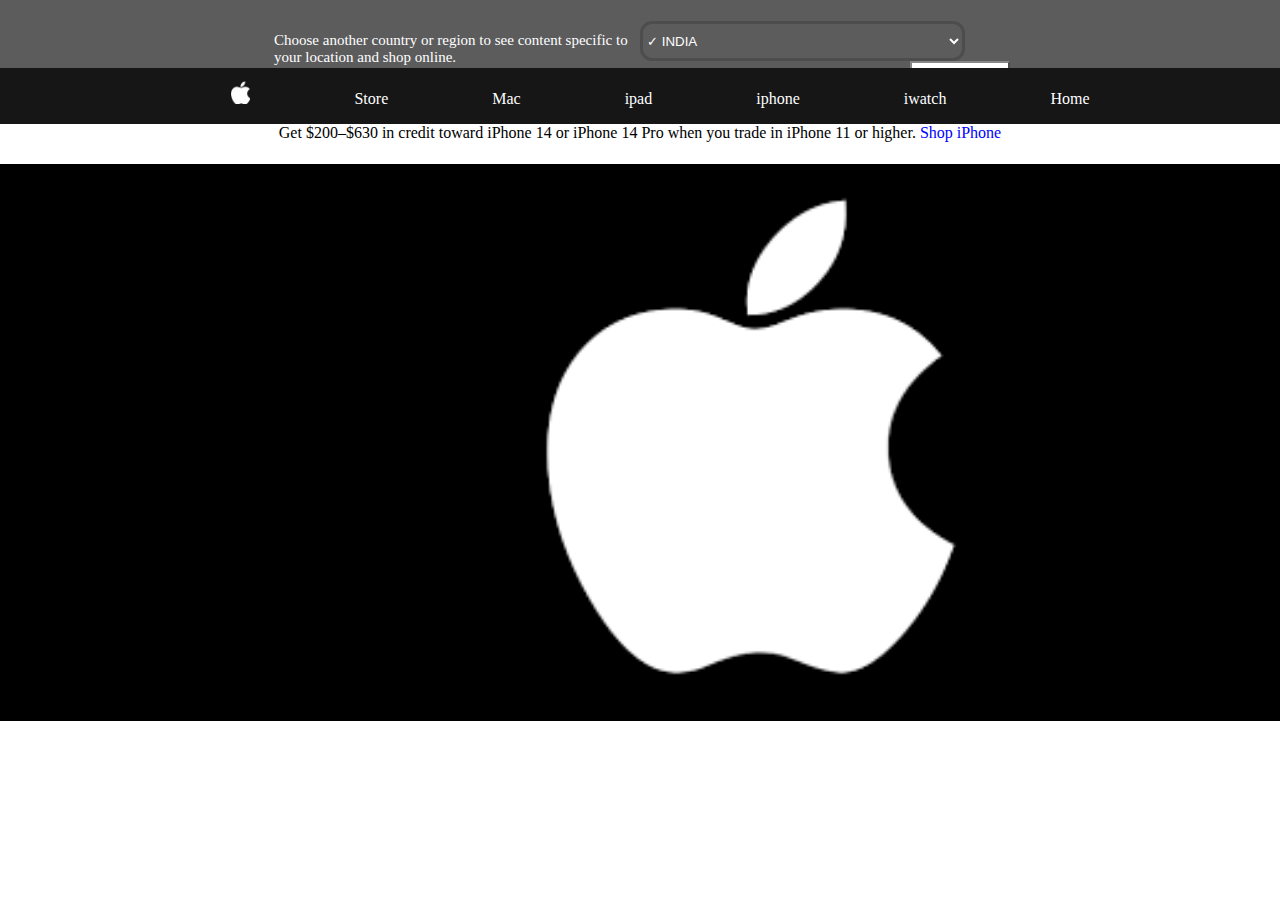
<file: index.html>
<!DOCTYPE html>
<html lang="en">

<head>
    <meta charset="UTF-8">
    <meta http-equiv="X-UA-Compatible" content="IE=edge">
    <meta name="viewport" content="width=device-width, initial-scale=1.0">
    <title>Document</title>
    
    <link rel="stylesheet" href="style.css">
    <link href="https://cdn.jsdelivr.net/npm/bootstrap@5.3.0/dist/css/bootstrap.min.css" rel="stylesheet" integrity="sha384-9ndCyUaIbzAi2FUVXJi0CjmCapSmO7SnpJef0486qhLnuZ2cdeRhO02iuK6FUUVM" crossorigin="anonymous">
</head>

<body>
    
    
    <div class="top">
        <div class="top-left">
            <p style="margin-left: 274px;
            font-size: 15px;">Choose another country or region to see content specific to your location and shop
                online.</p>
        </div>
        <div class="top-right">
            <select class="select">
                <option>&#10003; INDIA</option>
                <option>&#10003; RUSSIA</option>
                <option>&#10003; USA</option>
                <option>&#10003; CHINA</option>
            </select>
            <a href="Mac.html"> <button class="top-btn">Continue</button></a>
            <a href="index.html">
                <h1 id="x">&#9747;</h1>
            </a>
        </div>

    </div>
    <div class="first-box">
        <div class="first-top">
            <ul>
                <li><a href="index.html"><img width="20px" src="logo-apple.jpg"></a></li>
                <li><a href="iphone.html" style="color: white;">Store</a></li>

                <li><a href="Mac.html" style="color: white;">Mac</a></li>
                <li><a href="ipad.html" style="color: white;">ipad</a></li>
                <li><a href="iphone.html" style="color: white;">iphone</a></li>
                <li><a href="iwatch.html" style="color: white;">iwatch</a></li>
                
               
               

                <li><a href="index.html" style="color: white;">Home</a></li>
            </ul>
            <div class="second-box">
                <p>Get $200–$630 in credit toward iPhone 14 or iPhone 14 Pro when you trade in iPhone 11 or higher. <a href="iphone.html"
                        id="shop">Shop iPhone</a> </p>
            </div>
        </div>
        <img src="main-logo.png" class="mob-img">

    </div>



    <script src="https://cdn.jsdelivr.net/npm/bootstrap@5.3.0/dist/js/bootstrap.bundle.min.js" integrity="sha384-geWF76RCwLtnZ8qwWowPQNguL3RmwHVBC9FhGdlKrxdiJJigb/j/68SIy3Te4Bkz" crossorigin="anonymous"></script>
</body>

</html>
</file>
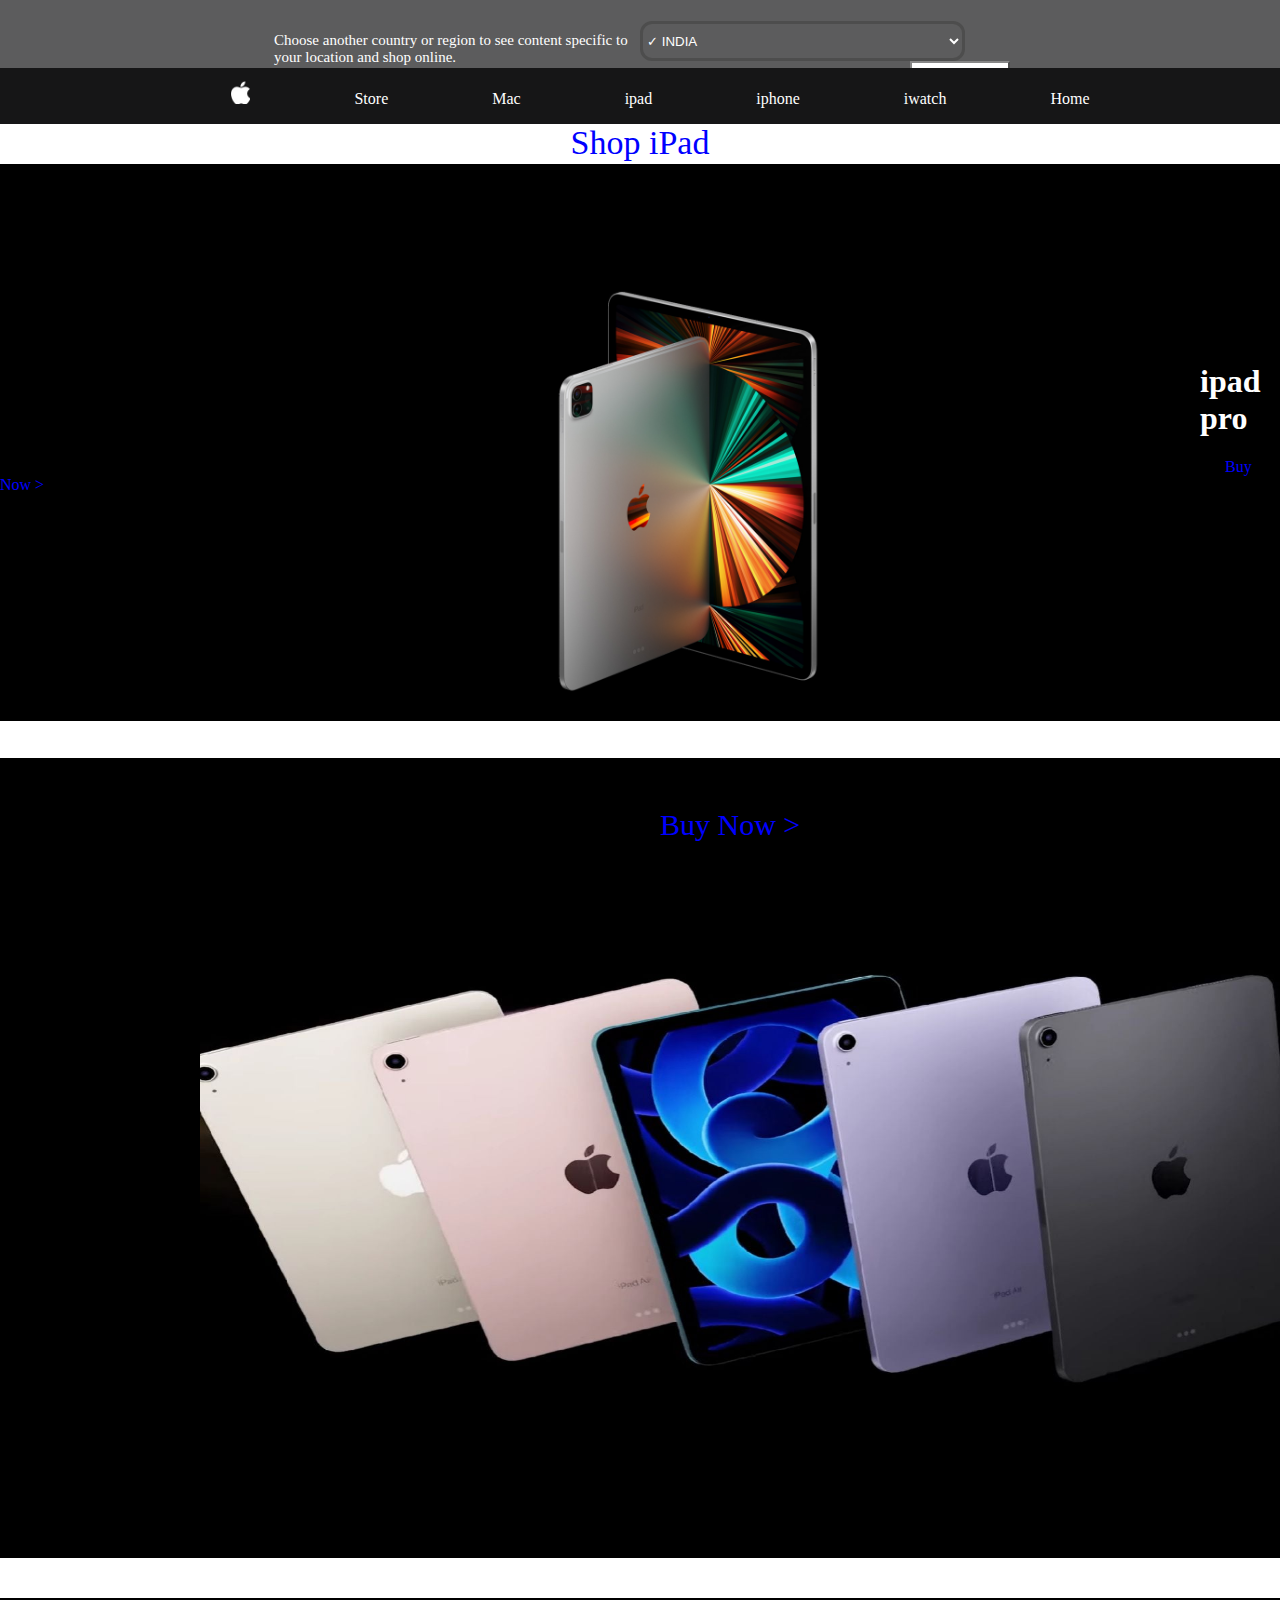
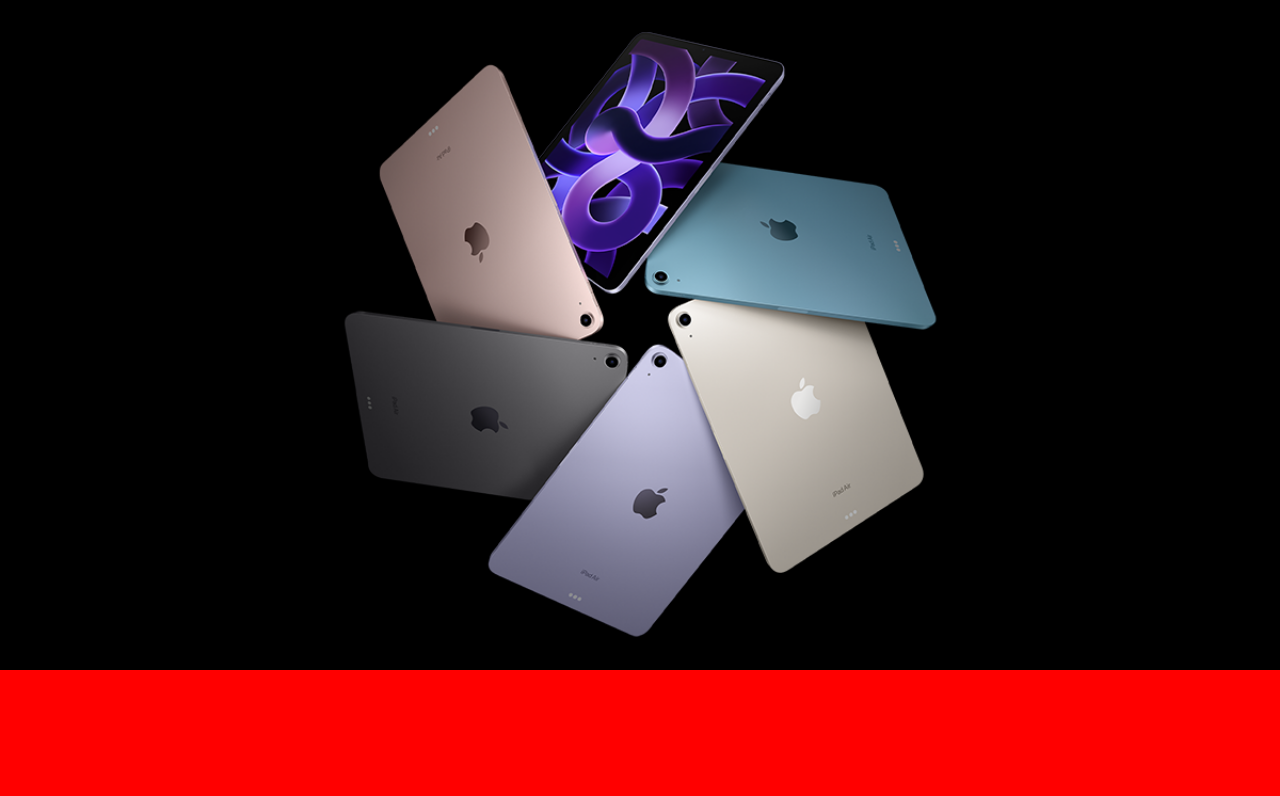
<file: ipad.html>
<!DOCTYPE html>
<html lang="en">

<head>
    <meta charset="UTF-8">
    <meta http-equiv="X-UA-Compatible" content="IE=edge">
    <meta name="viewport" content="width=device-width, initial-scale=1.0">
    <title>Document</title>
    <link rel="stylesheet" href="style.css">
</head>

<body>
    <div class="top">
        <div class="top-left">
            <p style="margin-left: 274px;
            font-size: 15px;">Choose another country or region to see content specific to your location and shop
                online.</p>
        </div>
        <div class="top-right">
            <select class="select">
                <option>&#10003; INDIA</option>
                <option>&#10003; RUSSIA</option>
                <option>&#10003; USA</option>
                <option>&#10003; CHINA</option>
            </select>
            <a href="index.html"> <button class="top-btn">Continue</button></a>
            <a href="index.html">
                <h1 id="x">&#9747;</h1>
            </a>
        </div>

    </div>
    <div class="first-box">
        <div class="first-top">
            <ul>
                <li><a href="index.html"><img width="20px" src="logo-apple.jpg"></a></li>
                <li><a href="iphone.html" style="color: white;">Store</a></li>

                <li><a href="Mac.html" style="color: white;">Mac</a></li>
                <li><a href="ipad.html" style="color: white;">ipad</a></li>
                <li><a href="iphone.html" style="color: white;">iphone</a></li>
                <li><a href="iwatch.html" style="color: white;">iwatch</a></li>
               
                <li><a href="index.html" style="color: white;">Home</a></li>
            </ul>
            <div class="second-box">
                <a style="font-size: 34px; color: blue;">Shop iPad</a>
            </div>
        </div>
        <div class="ipad-1">
            <img src="ipad.jpg" class="ipad-img1">
            <h1 style="margin-top: -360px;
            color: #fff;
            margin-left: 1200px;">ipad pro</h1>
            <a href="purchase.html" style="color: blue; margin-left: 1225px;">Buy Now ></a>
        </div>


    </div>
    <div class="ipad-2">
        <a href="purchase.html" style="color: blue;
            position: absolute;
            padding-left: 660px;
            font-size: 30px;
            margin-top: 50px;">Buy Now ></a>
        <img src="apple_ipadair.jpg" class="ipad-img2">

    </div>
    <div class="ipad-3">
        <img src="ipad-air_overview__cahgij9otxua_og.png" class="ipad-img3">
    </div>

</body>

</html>
</file>
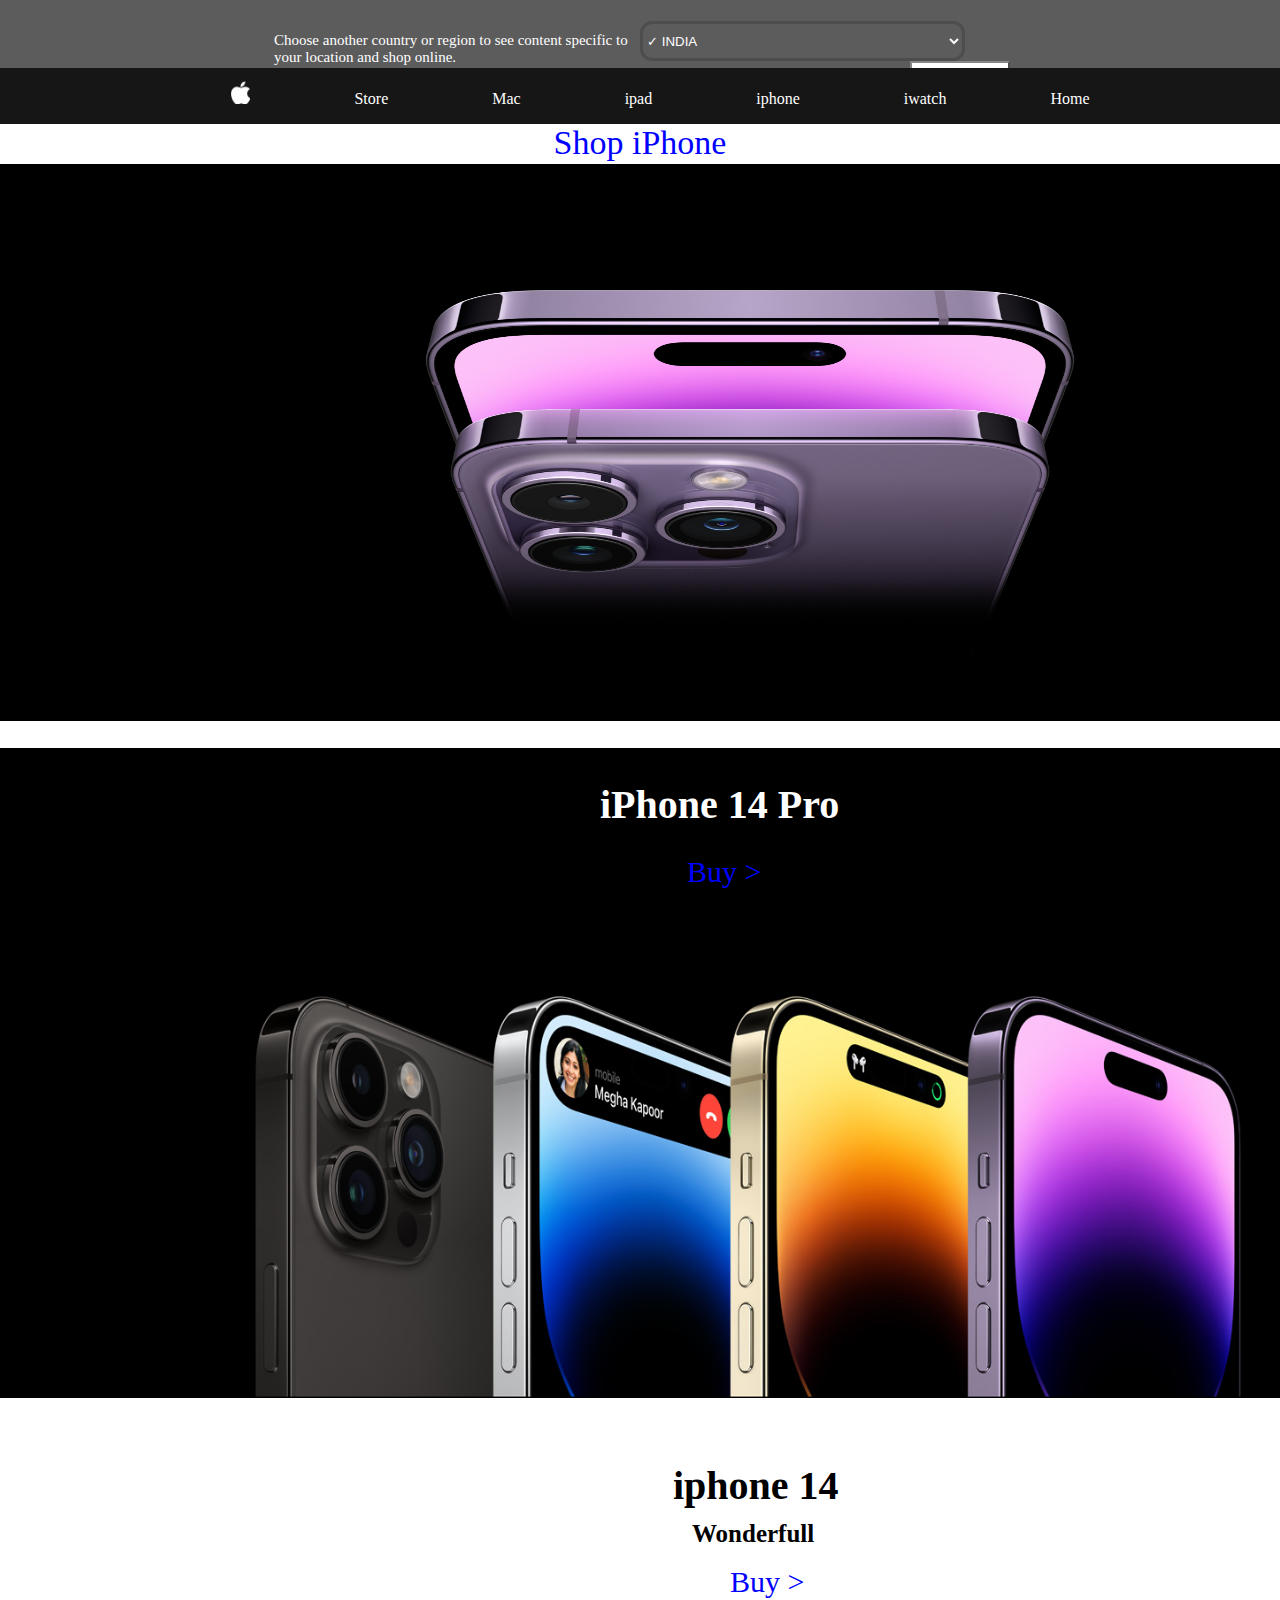
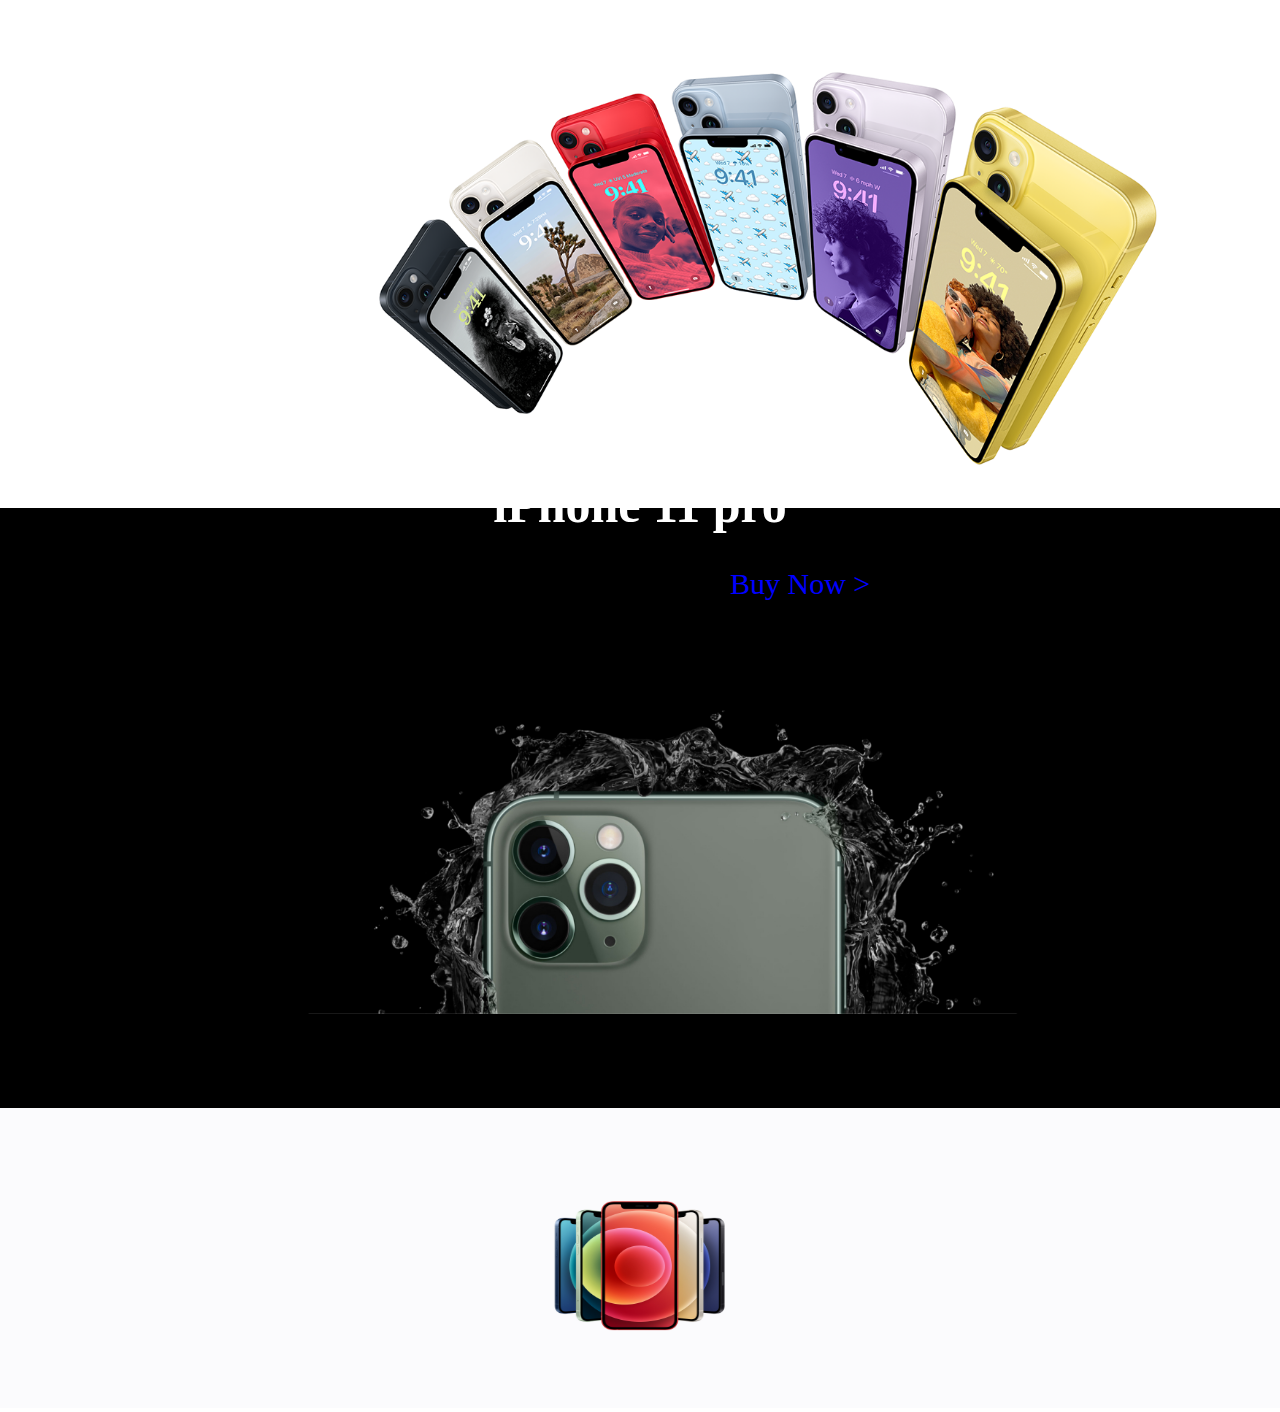
<file: iphone.html>
<!DOCTYPE html>
<html lang="en">

<head>
    <meta charset="UTF-8">
    <meta http-equiv="X-UA-Compatible" content="IE=edge">
    <meta name="viewport" content="width=device-width, initial-scale=1.0">
    <title>Document</title>
    <link rel="stylesheet" href="style.css">
</head>

<body>
    <div class="content">
    <div class="top">
        <div class="top-left">
            <p style="margin-left: 274px;
            font-size: 15px;">Choose another country or region to see content specific to your location and shop
                online.</p>
        </div>
        <div class="top-right">
            <select class="select">
                <option>&#10003; INDIA</option>
                <option>&#10003; RUSSIA</option>
                <option>&#10003; USA</option>
                <option>&#10003; CHINA</option>
            </select>
            <a href="index.html"> <button class="top-btn">Continue</button></a>
            <a href="index.html">
                <h1 id="x">&#9747;</h1>
            </a>
        </div>

    </div>
    <div class="first-box">
        <div class="first-top">
            <ul>
                <li><a href="index.html"><img width="20px" src="logo-apple.jpg"></a></li>
                <li><a href="index.html" style="color: white;">Store</a></li>

                <li><a href="Mac.html" style="color: white;">Mac</a></li>
                <li><a href="ipad.html" style="color: white;">ipad</a></li>
                <li><a href="iphone.html" style="color: white;">iphone</a></li>
                <li><a href="iwatch.html" style="color: white;">iwatch</a></li>
           

                <li><a href="index.html" style="color: white;">Home</a></li>
            </ul>
            <div class="second-box">
                <a style="font-size: 34px; color: blue;">Shop iPhone</a>
            </div>
        </div>
        <div class="iphone-1">
            <img src="hero_endframe__dtzvajyextyu_large.jpg" class="iphone-img1">
        </div>
    </div>
    <div class="iphone-2">

        <img src="hero__cj6i78tzkp8i_large.jpg" class="iphone-img2">
        <h1 style="color: #fff;color: #fff;
    margin-top: -620px;
    font-size: 40px;
    margin-left: 600px;">iPhone 14 Pro</h1>
        <a href="purchase.html" style="margin-left: 687px; font-size: 30px; color: blue;">Buy ></a>

    </div>
    <div class="iphone-3">
        <img src="iphone-14_overview__50yr9pd9hfm2_og.png" class="iphone-img3">
        <h1 style="margin-top: -640px;
    margin-left: 673px;
    font-size: 40px;">iphone 14</h1>
        <h1 style="margin-left: 692px;
    font-size: 25px;
    margin-top: -16px;">Wonderfull</h1>
        <a href="purchase.html" style="margin-left: 730px; font-size: 30px; color: blue;">Buy ></a>
    </div>
    <div class="iphone-4">
        <img src="iphone_11_pro_medium.jpg" class="iphone-img4">
        <h1 style="color: #fff;color: #fff;
    margin-top: -542px;
    text-align: center;
    font-size: 50px;">iPhone 11 pro</h1>
        <a href="purchase.html" style="margin-left: 730px; font-size: 30px; color: blue;">Buy Now ></a>
    </div>
    <div class="iphone-5">
        <img src="s-2.jpg" class="iphone-img5">
    </div>
</div>

</body>

</html>
</file>
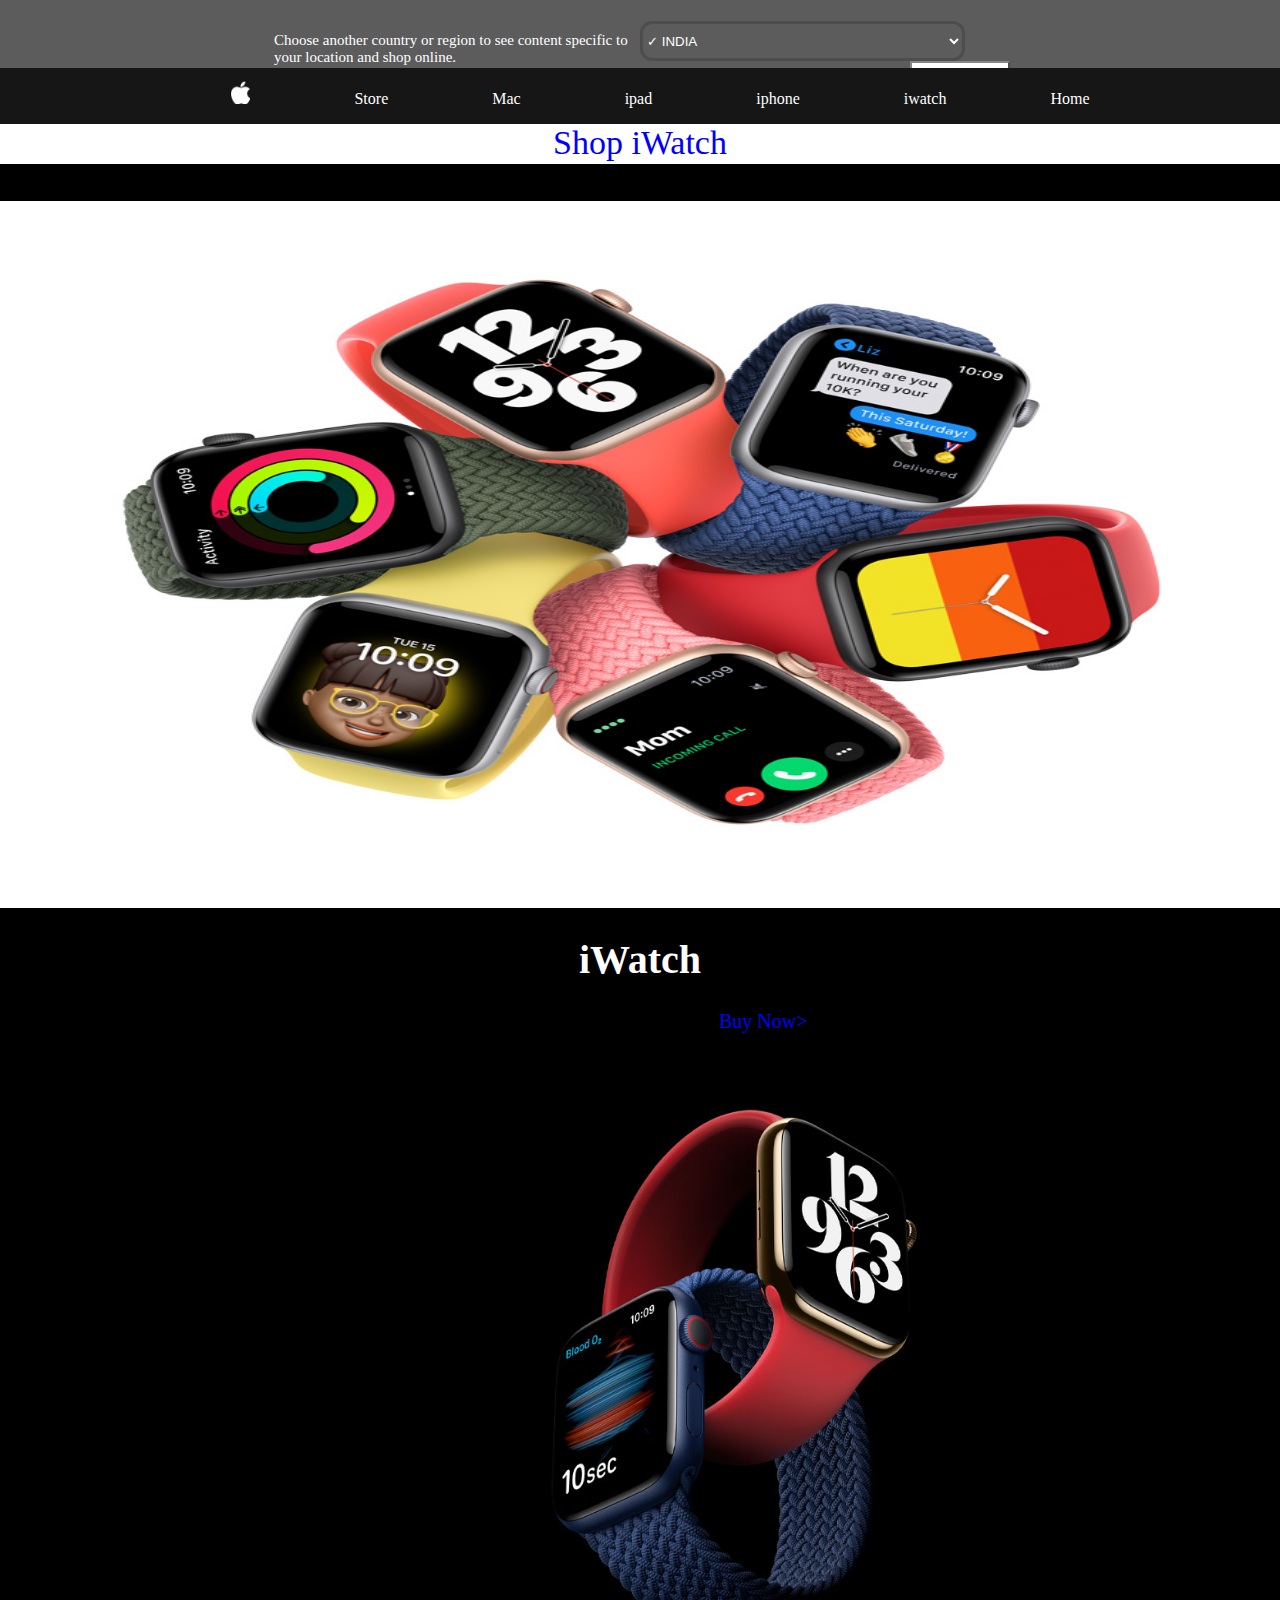
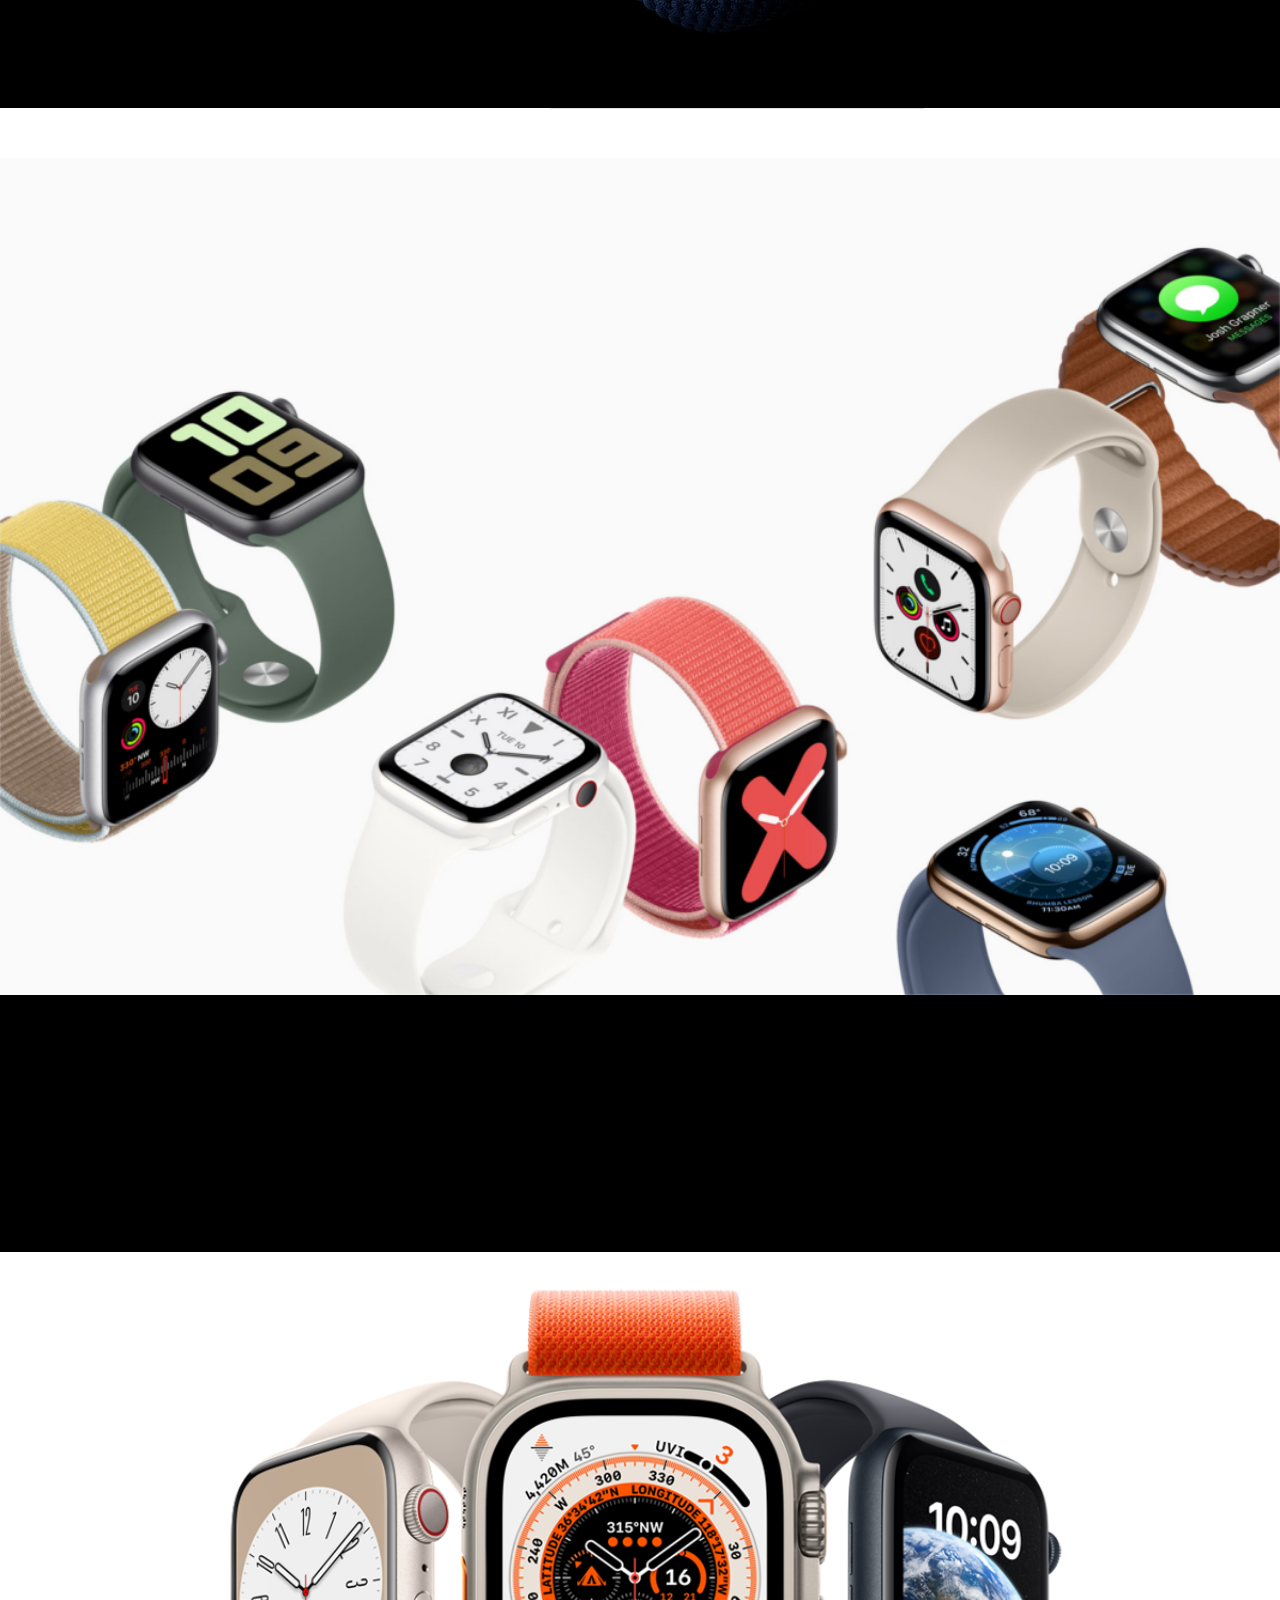
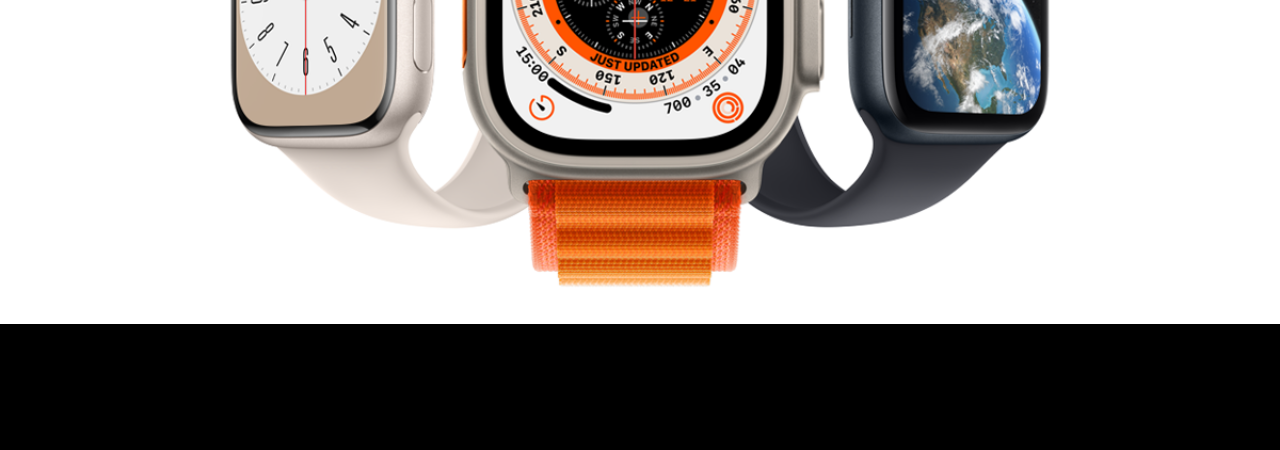
<file: iwatch.html>
<!DOCTYPE html>
<html lang="en">

<head>
    <meta charset="UTF-8">
    <meta http-equiv="X-UA-Compatible" content="IE=edge">
    <meta name="viewport" content="width=device-width, initial-scale=1.0">
    <title>Document</title>
    <link rel="stylesheet" href="style.css">
</head>

<body>
    <div class="top">
        <div class="top-left">
            <p style="margin-left: 274px;
            font-size: 15px;">Choose another country or region to see content specific to your location and shop
                online.</p>
        </div>
        <div class="top-right">
            <select class="select">
                <option>&#10003; INDIA</option>
                <option>&#10003; RUSSIA</option>
                <option>&#10003; USA</option>
                <option>&#10003; CHINA</option>
            </select>
            <a href="index.html"> <button class="top-btn">Continue</button></a>
            <a href="index.html">
                <h1 id="x">&#9747;</h1>
            </a>
        </div>

    </div>
    <div class="first-box">
        <div class="first-top">
            <ul>
                <li><a href="index.html"><img width="20px" src="logo-apple.jpg"></a></li>
                <li><a href="iphone.html" style="color: white;">Store</a></li>

                <li><a href="Mac.html" style="color: white;">Mac</a></li>
                <li><a href="ipad.html" style="color: white;">ipad</a></li>
                <li><a href="iphone.html" style="color: white;">iphone</a></li>
                <li><a href="iwatch.html" style="color: white;">iwatch</a></li>
               

                <li><a href="index.html" style="color: white;">Home</a></li>
            </ul>
            <div class="second-box">
                <a style="font-size: 34px; color: blue;">Shop iWatch</a>
            </div>
        </div>
        <div class="iwatch-1">
            <img src="Apple_announces-watch-se_09152020.jpg.news_app_ed.jpg" class="iwatch-img1">
        </div>

    </div>
    <div class="iwatch-2">

        <img src="s-3.jpg" class="iwatch-img2">
        <h1 style="color: #fff;margin-top: -777px;
            text-align: center;
            font-size: 40px;">iWatch</h1>
        <a href="purchase.html" style="margin-left: 719px;
            font-size: 20px; color: blue;">Buy Now></a>

    </div>
    <div class="iwatch-3">
        <img src="watch_medium.jpg" class="iwatch-img3">




    </div>
    <div class="iwatch-4">
        <img src="og__n5qzveqr596m.png" class="iwatch-img4">
    </div>

</body>

</html>
</file>
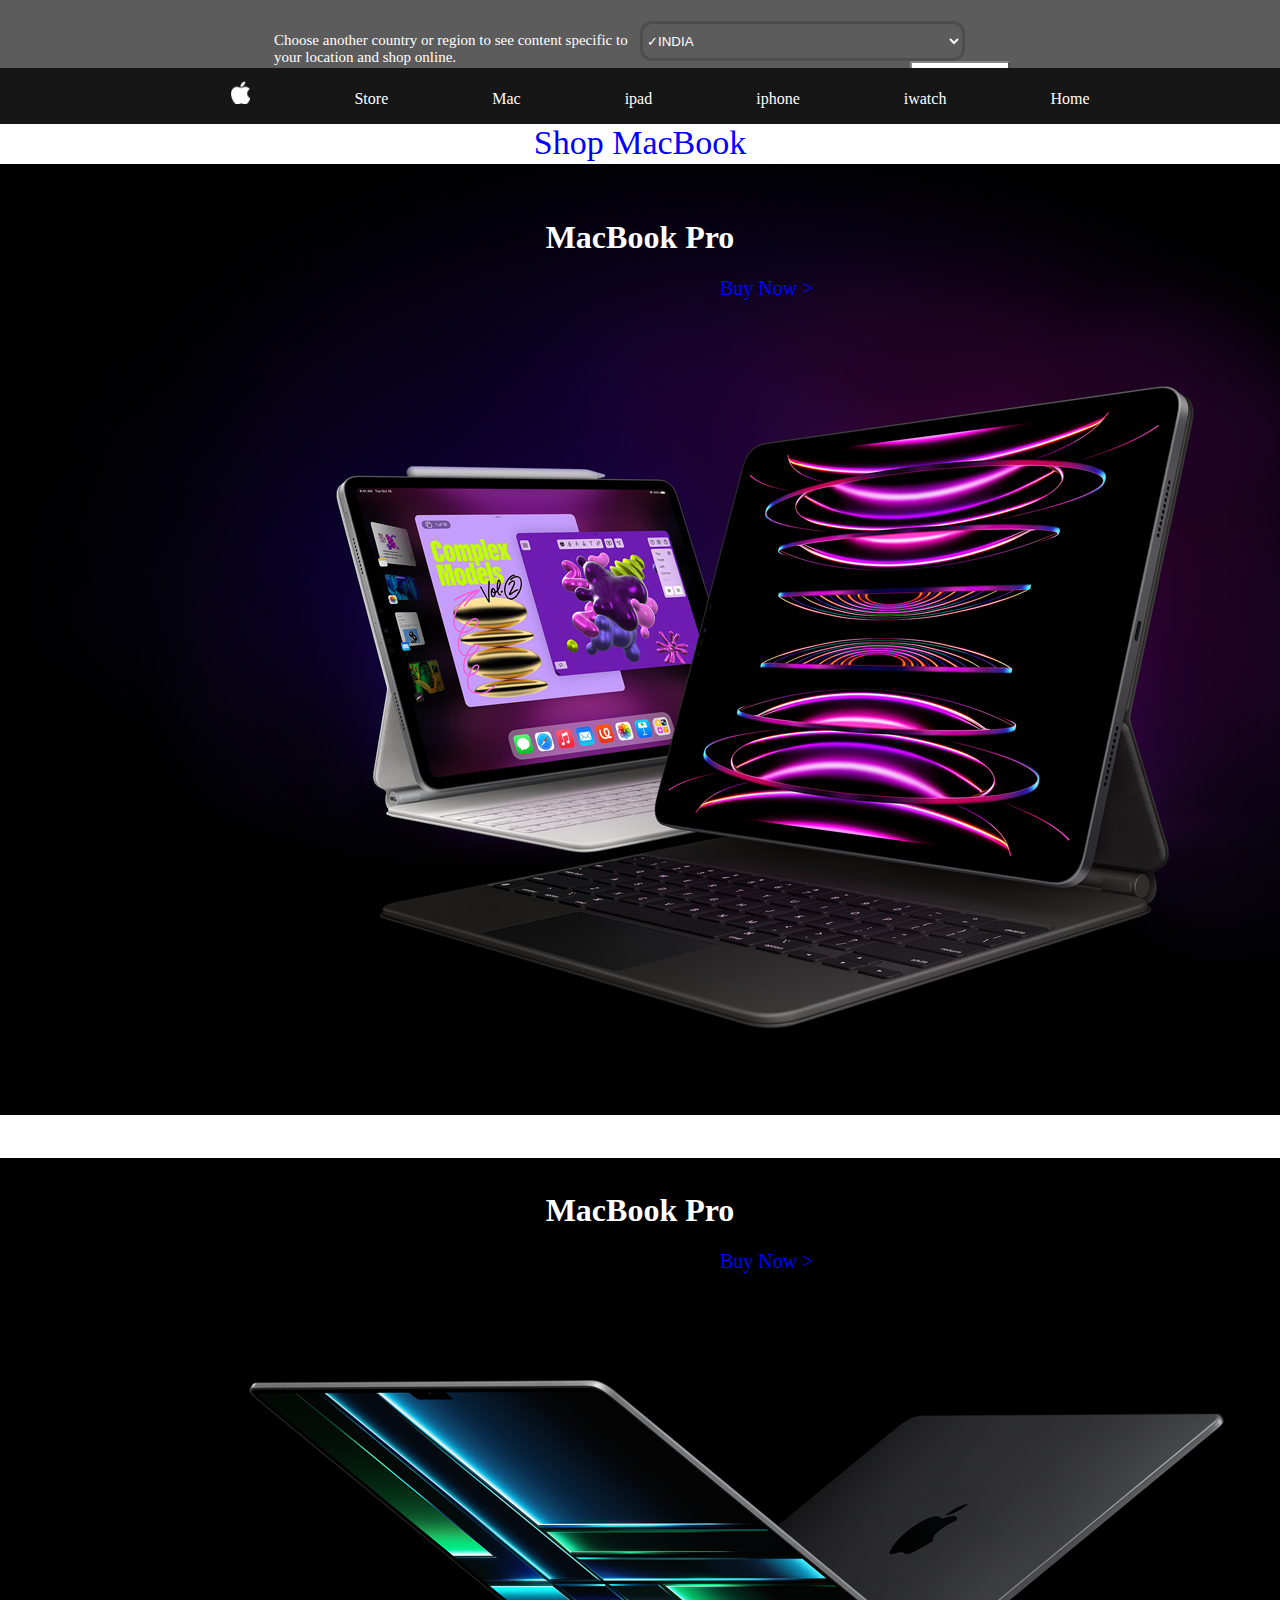
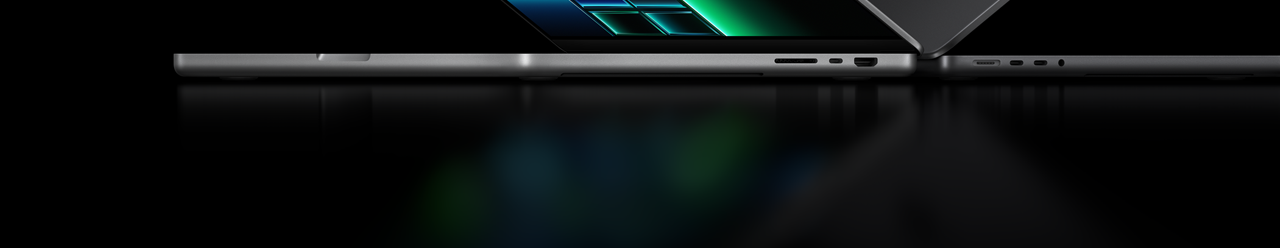
<file: Mac.html>
<!DOCTYPE html>
<html lang="en">

<head>
    <meta charset="UTF-8">
    <meta http-equiv="X-UA-Compatible" content="IE=edge">
    <meta name="viewport" content="width=device-width, initial-scale=1.0">
    <title>Document</title>
    <link rel="stylesheet" href="style.css">
</head>

<body>
    <div class="top">
        <div class="top-left">
            <p style="margin-left: 274px;
            font-size: 15px;">Choose another country or region to see content specific to your location and shop
                online.</p>
        </div>
        <div class="top-right">
            <select class="select">
                <option>&#10003;INDIA</option>
                <option>&#10003; RUSSIA</option>
                <option>&#10003; USA</option>
                <option>&#10003; CHINA</option>
            </select>
            <a href="index.html"> <button class="top-btn">Continue</button></a>
            <a href="index.html">
                <h1 id="x">&#9747;</h1>
            </a>
        </div>

    </div>
    <div class="first-box">
        <div class="first-top">
            <ul>
                <li><a href="index.html"><img width="20px" src="logo-apple.jpg"></a></li>
                <li><a href="iphone.html" style="color: white;">Store</a></li>

                <li><a href="Mac.html" style="color: white;">Mac</a></li>
                <li><a href="ipad.html" style="color: white;">ipad</a></li>
                <li><a href="iphone.html" style="color: white;">iphone</a></li>
                <li><a href="iwatch.html" style="color: white;">iwatch</a></li>
                

                <li><a href="index.html" style="color: white;">Home</a></li>
            </ul>
            <div class="second-box">
                <a style="font-size: 34px; color: blue;">Shop MacBook</a>
            </div>
        </div>
        <div class="mac-1">
            <img src="hero_combo__fcqcc3hbzjyy_large.jpg" class="mac-img1">
            <h1 style="margin-top: -900px;
            color: #fff;
            text-align: center;">MacBook Pro</h1>
            <a href="purchase.html" style="color: blue;
              margin-left: 720px;
              font-size: 20px;">Buy Now ></a>
        </div>
    </div>
    <div class="mac-2">
        <img src="mac.png" class="mac-img2">
        <h1 style="margin-top: -660px;;
            color: #fff;
            text-align: center;">MacBook Pro</h1>
        <a href="purchase.html" style="color: blue;
              margin-left: 720px;
              font-size: 20px;">Buy Now ></a>
    </div>


</body>

</html>
</file>
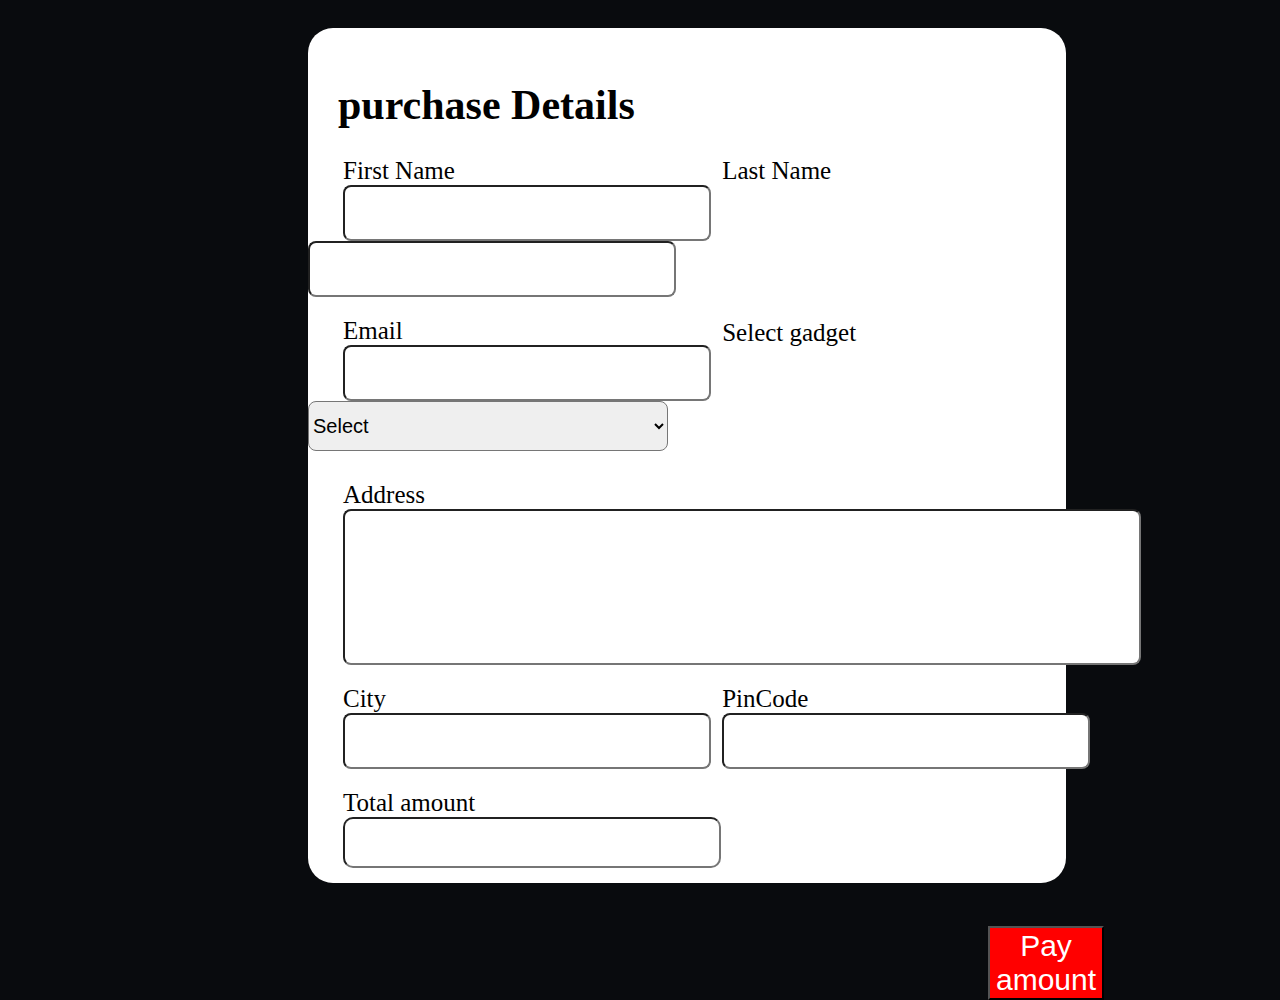
<file: purchase.html>
<!DOCTYPE html>
<html lang="en">

<head>
    <meta charset="UTF-8">
    <meta http-equiv="X-UA-Compatible" content="IE=edge">
    <meta name="viewport" content="width=device-width, initial-scale=1.0">
    <title>Document</title>
    <link rel="stylesheet" href="purchase.css">
</head>

<body>
    <div class="box">
        <h1 id="job-appli">purchase Details</h1>
        <div class="fname">
            <label class="name">First Name</label><br>
            <input type="text">
        </div>
        <div class="lname">
            <label class="name">Last Name</label><br>
            <input type="text">
        </div>
        <div class="mail">
            <label>Email</label><br>
            <input type="email">
        </div>
        <div class="jrole">
            <label>Select gadget</label><br>
            <select id="droplist">
                <option>Select</option>
                <option>iPhone</option>
                <option>imacBook</option>
                <option>iPad</option>
                <option>AirPod</option>
            </select>
        </div>
        <div class="add">
            <label>Address</label><br>
            <input id="address" type="text">
        </div>
        <div class="place">
            <label>City</label><br>
            <input type="text">
        </div>
        <div class="pin">
            <label>PinCode</label><br>
            <input id="code" type="number">
        </div>
        <div class="date">
            <label>Total amount</label><br>
            <input id="date" type="number">
        </div>
        <!-- <div class="cv">
            <label>Upload your Cv</label><br>
            <input id="cv" type="text" placeholder="No file chosen">
        </div> -->
        <div class="btn">
            <a href="purchasesuccesfull.html"><button class="apply">Pay amount</button></a>
        </div>


    </div>
</body>

</html>
</file>
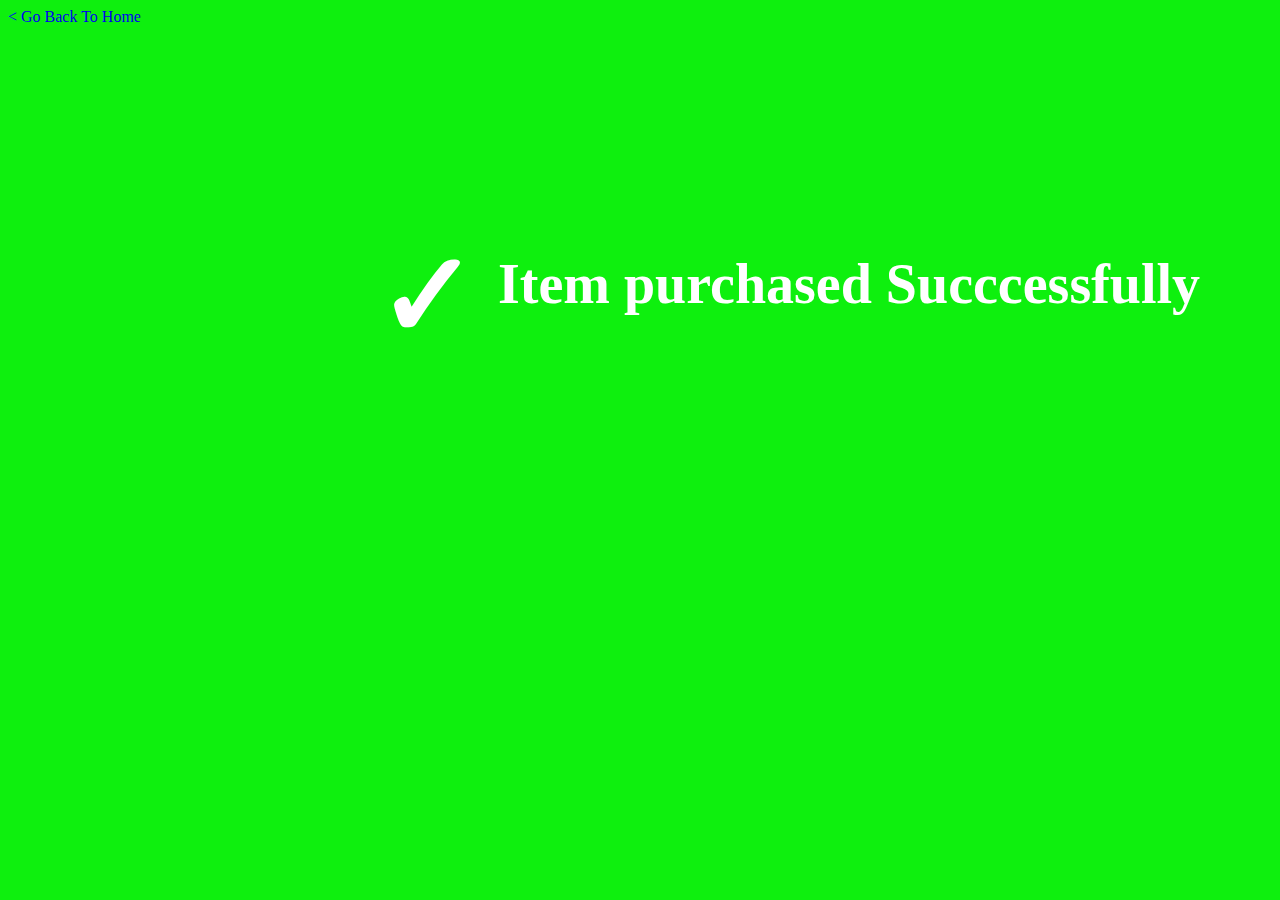
<file: purchasesuccesfull.html>
<!DOCTYPE html>
<html lang="en">

<head>
    <meta charset="UTF-8">
    <meta http-equiv="X-UA-Compatible" content="IE=edge">
    <meta name="viewport" content="width=device-width, initial-scale=1.0">
    <title>Document</title>
    <style>
        body {
            background-color: rgb(14, 240, 14);
        }
    </style>

</head>

<body>
    <a style="text-decoration: none;" href="index.html">
        < Go Back To Home</a>
            <h1 style="color: #fff;
    font-size: 120px;
    margin-left: 370px;
    margin-top: 200px;;">&#10003;</h1>
            <h1 style="color: #fff;margin-top: -194px;
    font-size: 56px;
    margin-left: 490px;">Item purchased Succcessfully</h1>

</body>

</html>
</file>
<file: style.css>
body {
    background-color: #fff;
}

.top {
    background-color: #161617;
    width: 100%;
    height: 68px;
    position: absolute;
    margin-left: -8px;
    margin-top: -8px;
    opacity: 70%;
    padding-top: 12px;
    /* z-index: 1; */
}

.top-left {
    color: white;
    width: 50%;
    float: left;
    padding-top: 5px;
}

.top-right {
    width: 50%;
    float: right;
    padding-top: 9px;
}

.select {
    width: 325px;
    height: 40px;
    background-color: #161617;
    color: white;
    border-radius: 12px;
    border: 3px solid black;
}

.top-btn {
    height: 40px;
    width: 100px;
    margin-left: 270px;
    font-size: 16px;
    background-color: #fff;
}

#x {
    float: right;
    margin-right: 30px;
    color: #fff;
    opacity: 80%;
    margin-top: 5px;
    font-size: 20px;
}

.first-box {
    background-color: #000;
    width: 100%;
    height: 650px;
    position: absolute;
    margin-top: 63px;
    margin-left: -8px;

}

.first-top {
    width: 100%;
    height: 60px;
    margin-top: -3px;
    background-color: #161617;
    color: #fff;
    position: absolute;
    padding-top: 10px;

}

ul {
    list-style-type: none;
    color: #fff;
    display: block;
    text-align: center;
    margin-top: 2px;


}

li {
    display: inline;
    padding: 0px 50px;

}

a:link {
    text-decoration: none;
}

.second-box {
    background-color: white;
    width: 100%;
    height: 40px;
    color: black;
    text-align: center;
}

#shop {
    color: blue;
}

.mob-img {
    margin-top: 120px;
    width: 612px;
    margin-left: 440px;
}

.iphone-img1 {
    width: 1000px;
    height: 446px;
    margin-top: 200px;
    margin-left: 250px;
}

.iphone-2 {
    width: 100%;
    height: 650px;
    background-color: black;
    position: absolute;
    margin-top: 740px;
    margin-left: -8px;
}

.iphone-img2 {
    width: 1000px;
    margin-left: 250px;
    margin-top: 135px;
}

.iphone-3 {
    width: 100%;
    height: 700px;
    background-color: white;
    position: absolute;
    margin-top: 1390px;
    margin-left: -8px;

}

.iphone-img3 {
    margin-top: 240px;
    height: 460px;
    margin-left: 330px;
}

.iphone-4 {
    width: 100%;
    height: 600px;
    background-color: black;
    position: absolute;
    margin-top: 2100px;
    margin-left: -8px;

}

.iphone-img4 {
    width: 60%;
    margin-top: 4px;
    margin-left: 280px;
}

.iphone-5 {
    width: 100%;
    height: 300px;
    background-color: white;
    position: absolute;
    margin-top: 2700px;
    margin-left: -8px;
}

.iphone-img5 {
    width: 100%;
    height: 300px;
}

.iwatch-img1 {
    width: 100%;
    height: 700px;
    margin-top: 130px;
}

.iwatch-2 {
    background-color: black;
    width: 100%;
    height: 800px;
    margin-top: 900px;
    position: absolute;
    margin-left: -8px;
}

.iwatch-img2 {
    height: 601px;
    margin-top: 200px;
    margin-left: 550px;

}

.iwatch-3 {
    background-color: black;
    width: 100%;
    height: 993px;
    margin-top: 1750px;
    position: absolute;
    margin-left: -8px;

}

.iwatch-img3 {
    width: 100%;
}

.iwatch-4 {
    background-color: black;
    width: 100%;
    height: 900px;
    position: absolute;
    margin-top: 2742px;
    margin-left: -8px;
}

.iwatch-img4 {
    width: 100%;
    margin-top: 102px;

}

.mac-img1 {
    margin-left: -120px;
}

.mac-2 {
    width: 100%;
    background-color: black;
    position: absolute;
    height: 690px;
    margin-top: 1150px;
    margin-left: -8px;
}

.mac-img2 {
    margin-left: 130px;
    margin-top: 60px;
}

.ipad-img1 {
    height: 456px;
    margin-top: 192px;
    margin-left: 460px;
}

.ipad-2 {
    width: 100%;
    height: 800px;
    position: absolute;
    background-color: black;
    margin-top: 750px;
    margin-left: -8px;
}

.ipad-img2 {
    width: 1080px;
    margin-left: 200px;
    margin-top: 0px;
    height: 800px;
}

.ipad-3 {
    width: 100%;
    height: 798px;
    position: absolute;
    background-color: red;
    margin-top: 1590px;
    margin-left: -8px;

}

.ipad-img3 {
    width: 100%;
}
</file>
<file: purchase.css>
body{
    background-color: rgb(9, 11, 14);
}


.box{
    width: 60%;
    height: 855px;
    background-color: #fff;
    margin-left: 300px;
    border-radius: 25px;
}
#job-appli{
    padding-top: 53px;
    padding-left: 30px;
    font-size: 42px;
}
input[type="text"]{
    width: 360px;
    height: 50px;
    border-radius: 8px;
}
.fname{
    padding-left: 35px;
    width: 50%;
    float: left;
    font-size: 25px;
}
.lname{
    font-size: 25px;
}
.mail{
    width: 50%;
    padding-left: 35px;
    font-size: 25px;
    float: left;
    margin-top: 20px;
}
input[type="Email"]{
    width: 360px;
    height: 50px;
    border-radius: 8px;

}
.jrole{
    font-size: 25px;
    margin-top: 22px;
    

}
#droplist{
    width: 360px;
    height: 50px;
    border-radius: 8px;
    font-size: 20px;

}
.add{
    padding-left: 35px;
    width: 50%;
    float: left;
    font-size: 25px;
    margin-top: 30px;

}
#address{
    width: 790px;
    height: 150px;
}
.place{
    width: 50%;
    padding-left: 35px;
    font-size: 25px;
    float: left;
    margin-top: 20px;
    float: left;
}
.pin{
    width: 40%;
    font-size: 25px;
    float: left;
    margin-top: 20px;
    
    
}
.date{
    width: 50%;
    padding-left: 35px;
    font-size: 25px;
    float: left;
    margin-top: 20px;
    float: left;
}
#date{
    width: 370px;
    height: 45px;
    font-size: 28px;
    border-radius: 10px;
}
.cv{
    width: 40%;
    font-size: 25px;
    float: left;
    margin-top: 20px;

}
#cv{
    font-size: 35px;
    text-align-last: center;
}
.btn{
    width: 100%;
    height: 40px;
    margin-top: 475px;
   
}
.apply{
    margin-left: 680px;
    font-size: 30px;
    color: white;
    background-color: red;
}
#code{
    width: 360px;
    height: 50px;
    border-radius: 8px;
}
</file>
